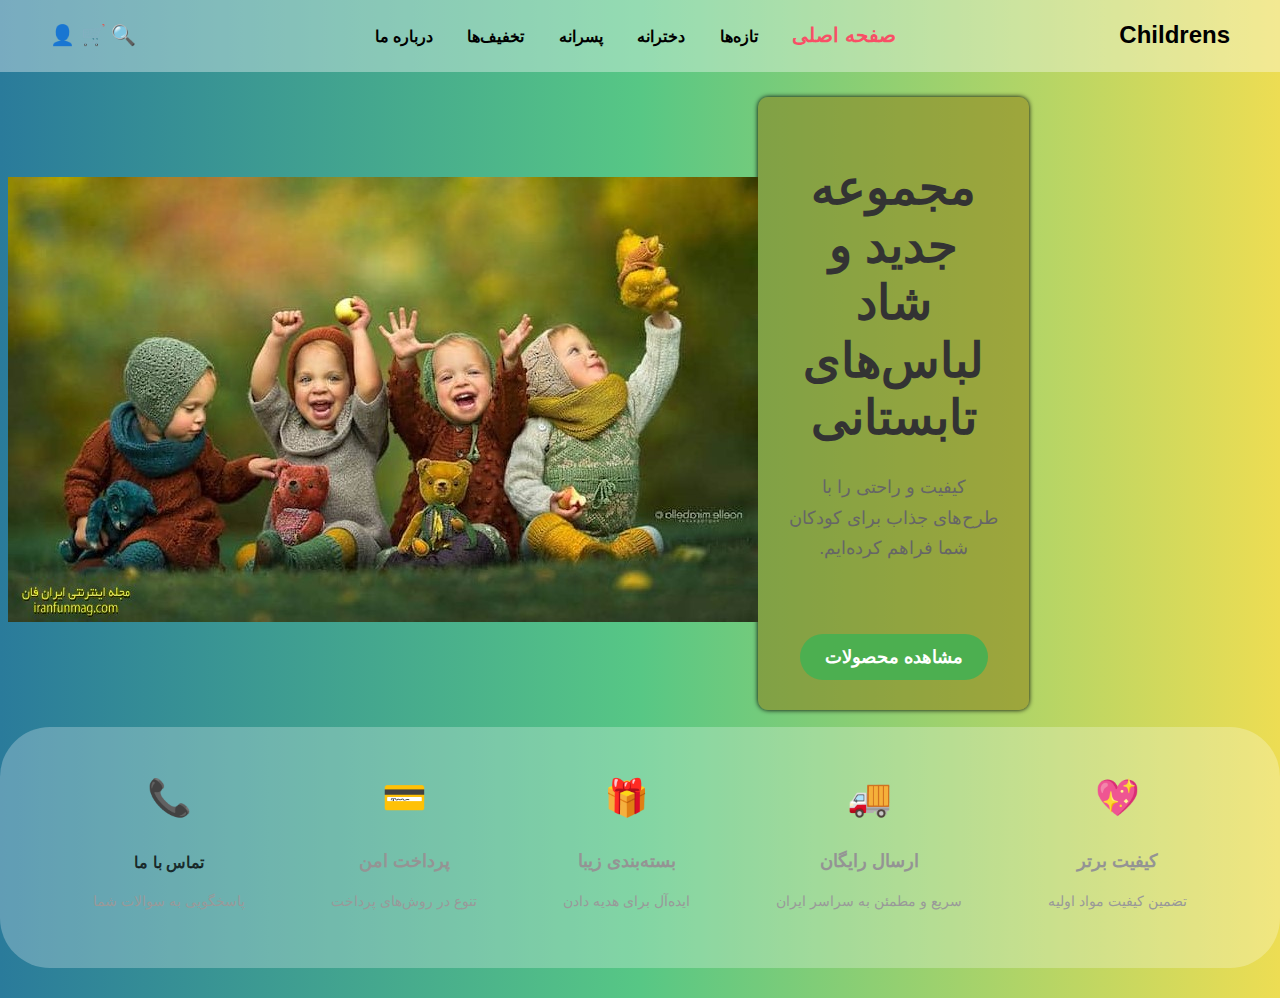
<file: site-project-main/index.html>
<!DOCTYPE html>
<html lang="fa" dir="rtl">
<head>
    <meta charset="UTF-8">
    <meta name="viewport" content="width=device-width, initial-scale=1.0">
    <title>فروشگاه لباس کودک</title>
<link rel="stylesheet" href="site.css">
</head>
<body>
    <style>
        body{
            background: #2A7B9B;
background: linear-gradient(90deg, rgba(42, 123, 155, 1) 0%, rgba(87, 199, 133, 1) 50%, rgba(237, 221, 83, 1) 100%);
        }
    </style>
    <header class="header">
        <div class="logo">Childrens</div>
        <nav class="nav-links">
            <a href="site.html" id="al1" >صفحه اصلی</a>
            <a href="#">تازه‌ها</a>
            <a href="#">دخترانه</a>
            <a href="#">پسرانه</a>
            <a href="#">تخفیف‌ها</a>
            <a href="درباره ما.html">درباره ما</a>
        </nav>
        <div class="icons">
            <span class="icon">🔍</span>
            <span class="icon">🛒</span>
            <a href="login page.html" id="aicons" >👤</a>
        </div>
    </header>

    <main class="hero-section">
        <div class="hero-content">
            <h1>مجموعه جدید و شاد لباس‌های تابستانی</h1>
            <p>کیفیت و راحتی را با طرح‌های جذاب برای کودکان شما فراهم کرده‌ایم.</p>
            <button class="cta-button">مشاهده محصولات</button>  
        </div>
        <div id="img1" >
        <img src="identical-quadruplets-noelle-mirabella-1.jpg" alt="">
        </div>
    </main>
<div class="features1">
    <section class="features">
        <div class="feature-item">
            <span class="feature-icon">💖</span>
            <h3>کیفیت برتر</h3>
            <p>تضمین کیفیت مواد اولیه</p>
        </div>
        <div class="feature-item">
            <span class="feature-icon">🚚</span>
            <h3>ارسال رایگان</h3>
            <p>سریع و مطمئن به سراسر ایران</p>
        </div>
        <div class="feature-item">
            <span class="feature-icon">🎁</span>
            <h3>بسته‌بندی زیبا</h3>
            <p>ایده‌آل برای هدیه دادن</p>
        </div>
        <div class="feature-item">
            <span class="feature-icon">💳</span>
            <h3>پرداخت امن</h3>
            <p>تنوع در روش‌های پرداخت</p>
        </div> 
        <div class="feature-item">
            
            <div class="feature-item">
            <span id="span1" class="feature-icon">📞</span>
            <a id="a22" href="تماس با ما.html">تماس با ما</a>
            <p>پاسخگویی به سوالات شما</p>
        </div>
    </section>

</div>
    
</body>
</html>
</file>
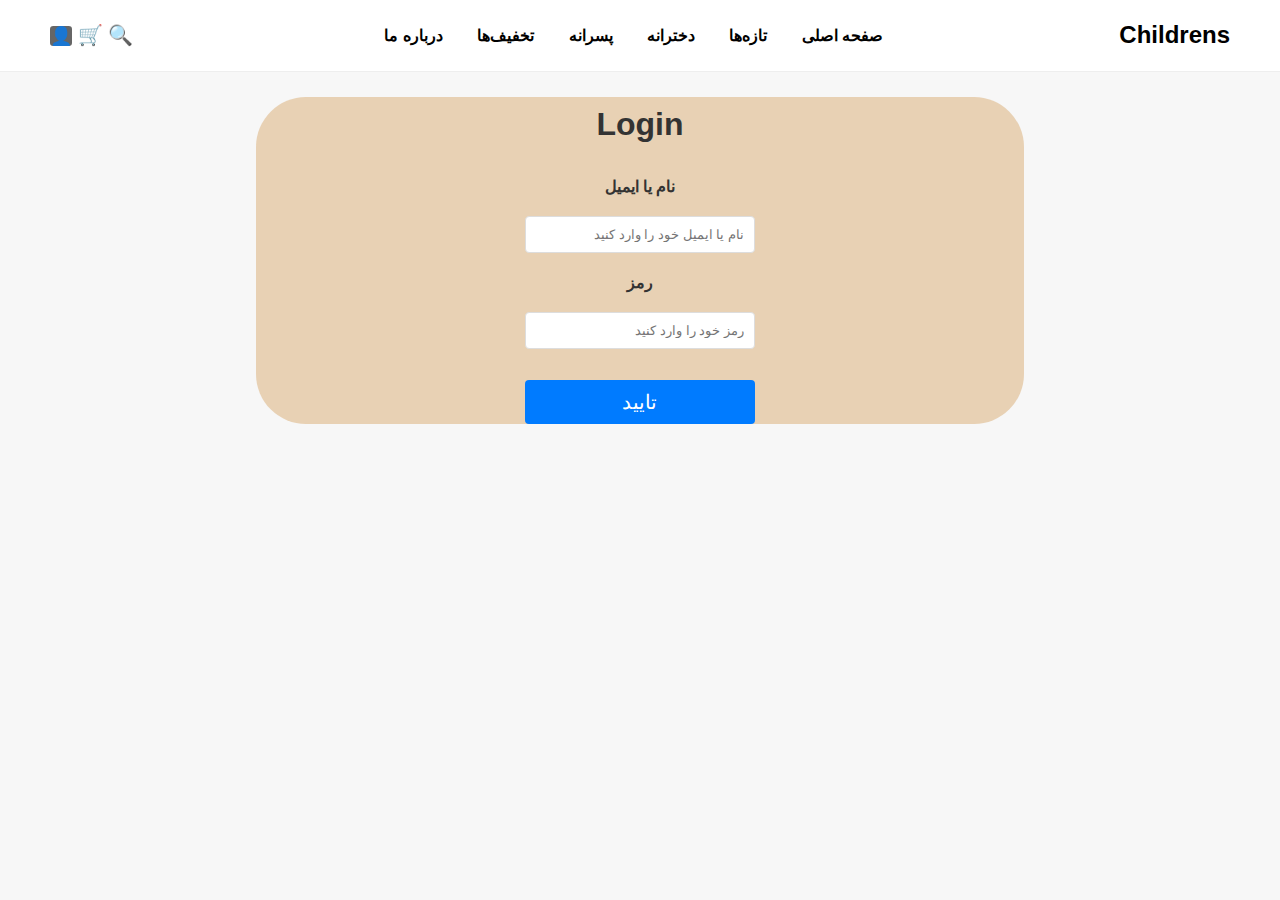
<file: login page.html>
<!DOCTYPE html>
<html lang="en">
    <link rel="stylesheet" href="site.css">
<head>
    <meta charset="UTF-8">
    <meta name="viewport" content="width=device-width, initial-scale=1.0">
    <title>Document</title>
    <header class="header">
        <div class="logo">Childrens</div>
        <nav class="nav-links">
            <a href="site.html" id="al1" >صفحه اصلی</a>
            <a href="#">تازه‌ها</a>
            <a href="#">دخترانه</a>
            <a href="#">پسرانه</a>
            <a href="#">تخفیف‌ها</a>
            <a href="درباره ما.html">درباره ما</a>
        </nav>
        <div class="icons">
            <span class="icon">🔍</span>
            <span class="icon">🛒</span>
            <a href="login page.html" id="aicons" >👤</a>
        </div>
    </header>
    <style>
        #aicons {
            background-color: #666;
    font-size: large;
    border-radius: 15%;
        }

        #al1 {
            text-decoration: none;
    color: #000000;
    margin: 0 15px;
    font-weight: bold;
    transition: color 0.3s;
    margin: bottom 10px; ;
    font-size: 16px;
        }

        #al1:hover {
            color: #F84F66; 
        }

        .loginall {
            border-radius: 50px;
            margin-left: 20%;
            margin-right: 20%;
            
            background-color: rgba(222, 184, 135, 0.603);
            text-align: center;
            justify-content: center
            
        }

        .loginall h1 {
            text-align: center;
        } 

        #username {
          
            width: 30%;
            padding: 10px;
            border: 1px solid #ddd;
            border-radius: 4px;
            box-sizing: border-box;
        }

        #loginp {
            font-weight: bold;
        }

        #taeed {
            width: 30%;
            padding: 10px;
            background-color: #007bff;
            color: white;
            border: none;
            border-radius: 4px;
            cursor: pointer;
            font-size: 20px;
            margin-top: 15px;
        }

        #taeed:hover{
            background-color: #0056b3;
        }

    </style>
</head>

<body>

    <div class="loginall"  >
        <form >

            <h1>Login</h1>
            <p id="loginp" >نام یا ایمیل</p>
            <input type="text" id="username"  placeholder="نام یا ایمیل خود را وارد کنید">
            <p id="loginp" >رمز</p>
            <input type="text" id="username" placeholder="رمز خود را وارد کنید" >
    
            <p></p>
            <input id="taeed" type="reset" value="تایید">
        </form>

    </div>

    
</body>
</html>
</file>
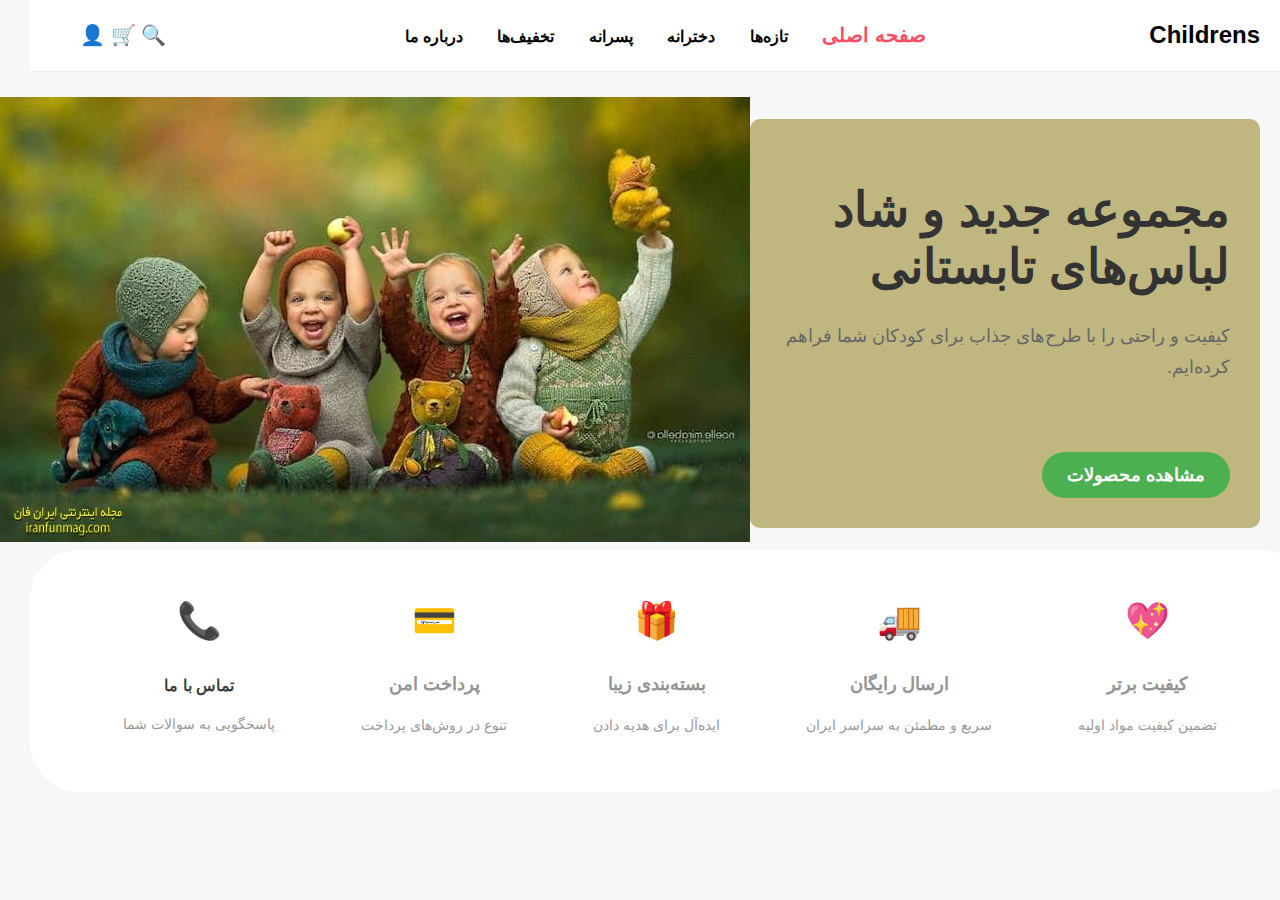
<file: site.html>
<!DOCTYPE html>
<html lang="fa" dir="rtl">
<head>
    <meta charset="UTF-8">
    <meta name="viewport" content="width=device-width, initial-scale=1.0">
    <title>فروشگاه لباس کودک</title>
<link rel="stylesheet" href="site.css">
</head>
<body>
    <header class="header">
        <div class="logo">Childrens</div>
        <nav class="nav-links">
            <a href="site.html" id="al1" >صفحه اصلی</a>
            <a href="#">تازه‌ها</a>
            <a href="#">دخترانه</a>
            <a href="#">پسرانه</a>
            <a href="#">تخفیف‌ها</a>
            <a href="درباره ما.html">درباره ما</a>
        </nav>
        <div class="icons">
            <span class="icon">🔍</span>
            <span class="icon">🛒</span>
            <a href="login page.html" id="aicons" >👤</a>
        </div>
    </header>

    <main class="hero-section">
        <div class="hero-content">
            <h1>مجموعه جدید و شاد لباس‌های تابستانی</h1>
            <p>کیفیت و راحتی را با طرح‌های جذاب برای کودکان شما فراهم کرده‌ایم.</p>
            <button class="cta-button">مشاهده محصولات</button>
            
        </div>
        <div id="img1" >
        <img src="identical-quadruplets-noelle-mirabella-1.jpg" alt="">

        </div>
    </main>

    <section class="features">
        <div class="feature-item">
            <span class="feature-icon">💖</span>
            <h3>کیفیت برتر</h3>
            <p>تضمین کیفیت مواد اولیه</p>
        </div>
        <div class="feature-item">
            <span class="feature-icon">🚚</span>
            <h3>ارسال رایگان</h3>
            <p>سریع و مطمئن به سراسر ایران</p>
        </div>
        <div class="feature-item">
            <span class="feature-icon">🎁</span>
            <h3>بسته‌بندی زیبا</h3>
            <p>ایده‌آل برای هدیه دادن</p>
        </div>
        <div class="feature-item">
            <span class="feature-icon">💳</span>
            <h3>پرداخت امن</h3>
            <p>تنوع در روش‌های پرداخت</p>
        </div> 
        <div class="feature-item">
            
            <div class="feature-item">
            <span id="span1" class="feature-icon">📞</span>
            <a id="a22" href="تماس با ما.html">تماس با ما</a>
            <p>پاسخگویی به سوالات شما</p>
        </div>
    </section>

</body>
</html>
</file>
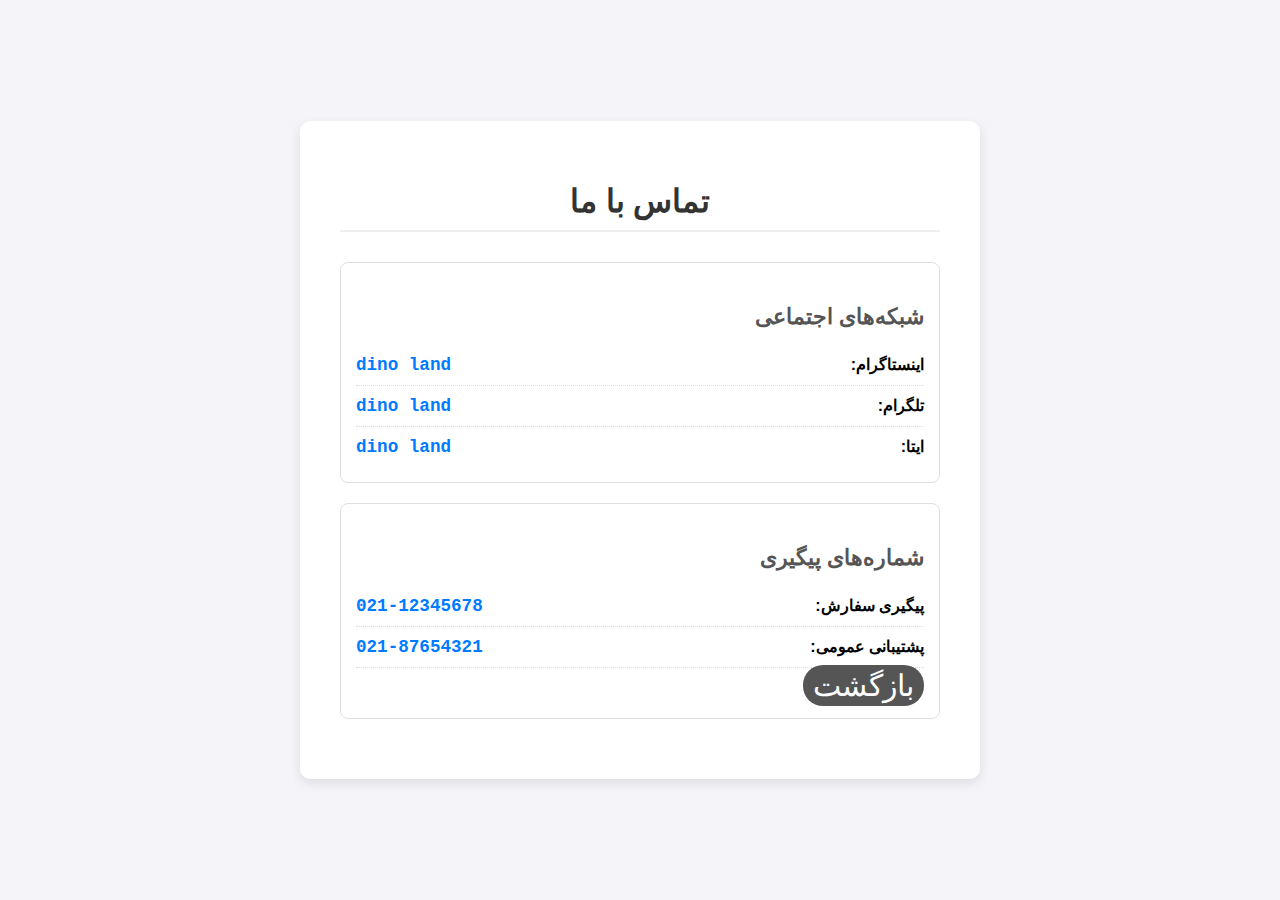
<file: تماس با ما.html>
<!DOCTYPE html>
<html lang="fa" dir="rtl">
<head>
    <meta charset="UTF-8">
    <meta name="viewport" content="width=device-width, initial-scale=1.0">
    <title>تماس با ما</title>
    <link rel="stylesheet" href="تماس باما.css">
</head>
<body>
    <div class="contact-container">
        <h1>تماس با ما</h1>
        
        <div class="social-media">
            <h2>شبکه‌های اجتماعی</h2>
            <div class="social-item">
                <strong>اینستاگرام:</strong>
                <span class="id-text">dino land</span>
            </div>
            <div class="social-item">
                <strong>تلگرام:</strong>
                <span class="id-text">dino land</span>
            </div>
            <div class="social-item">
                <strong>ایتا:</strong>
                <span class="id-text">dino land</span>
            </div>
        </div>

        <div class="phone-numbers">
            <h2>شماره‌های پیگیری</h2>
            <div class="phone-item">
                <strong>پیگیری سفارش:</strong>
                <span class="phone-text">021-12345678</span>
            </div>
            <div class="phone-item">
                <strong>پشتیبانی عمومی:</strong>
                <span class="phone-text">021-87654321</span>
                
                
            </div>
            <a id="atamas"  href="site.html">بازگشت</a>
        </div>
    </div>
    
</body>
</html>
</file>
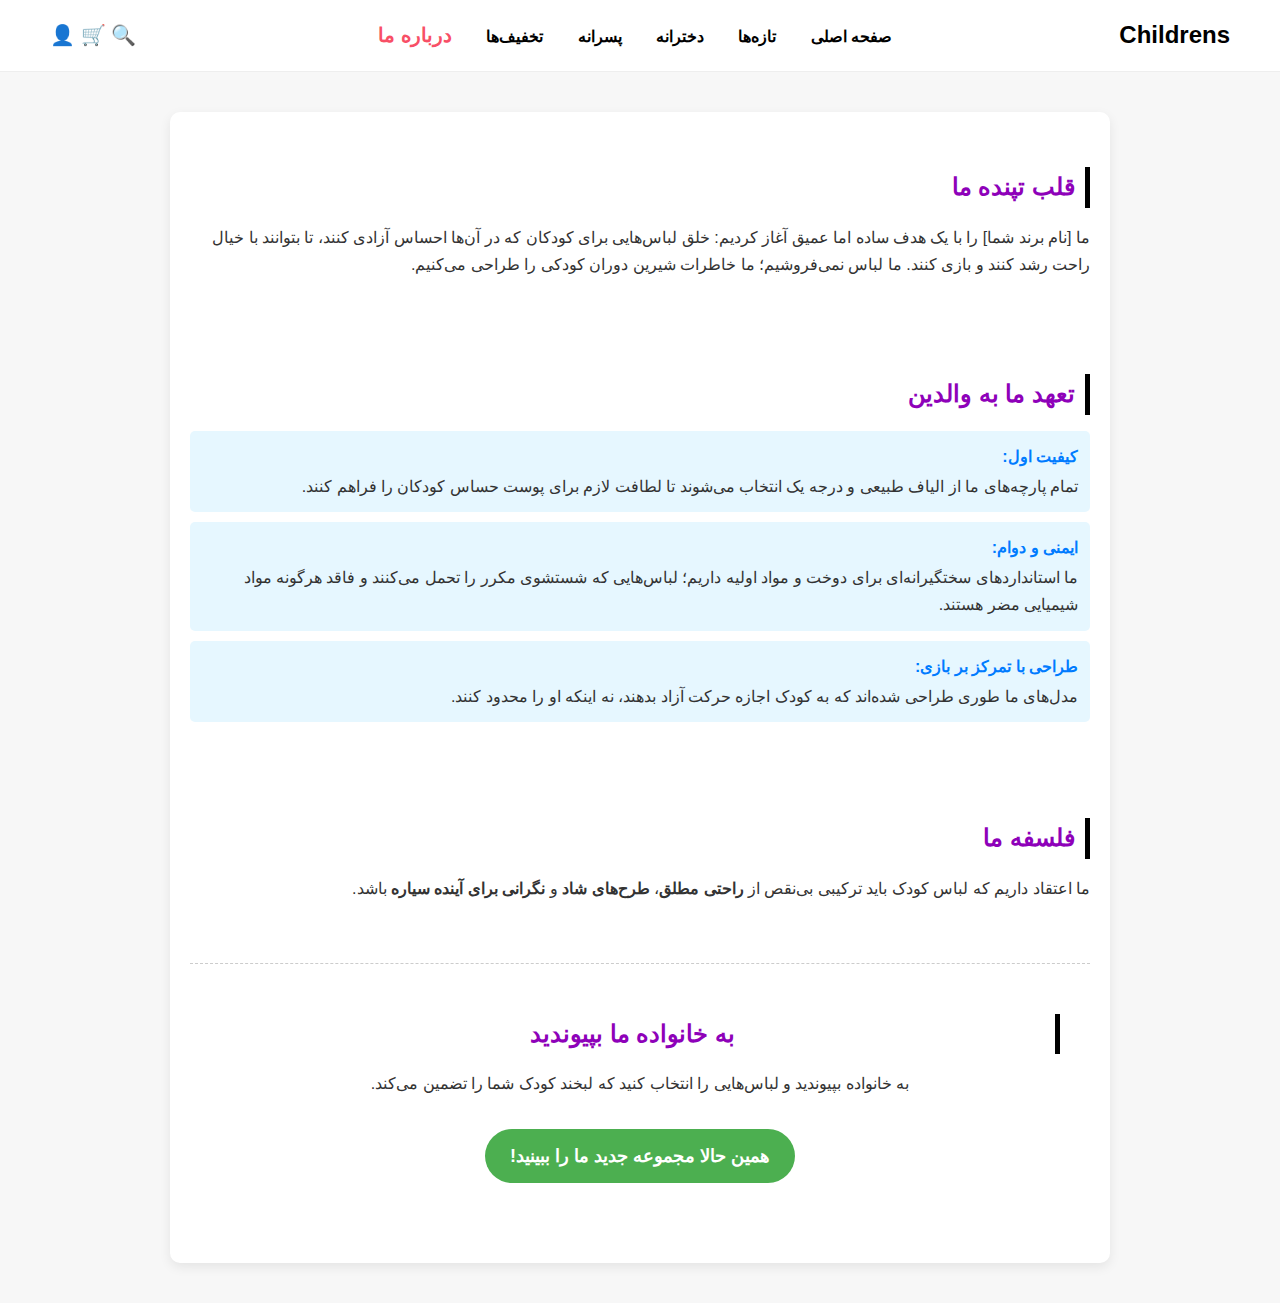
<file: درباره ما.html>
<!DOCTYPE html>
<html lang="fa" dir="rtl">
<head>
    <meta charset="UTF-8">
    <meta name="viewport" content="width=device-width, initial-scale=1.0">
    <title>درباره ما</title>
    <link rel="stylesheet" href="site.css">
</head>
<body>
    <header class="header">
        <div class="logo">Childrens</div>
        <nav class="nav-links">
            <a href="site.html">صفحه اصلی</a>
            <a href="#">تازه‌ها</a>
            <a href="#">دخترانه</a>
            <a href="#">پسرانه</a>
            <a href="#">تخفیف‌ها</a>
            <a href="درباره ما.html" id="adar" >درباره ما</a>
        </nav>
        <div class="icons">
            <span class="icon">🔍</span>
            <span class="icon">🛒</span>
            <a href="login page.html" id="aicons" >👤</a>
        </div>
    </header>
    <main class="about-container">
        <section class="core-story">
            <h2>قلب تپنده ما</h2>
            <p>ما [نام برند شما] را با یک هدف ساده اما عمیق آغاز کردیم: خلق لباس‌هایی برای کودکان که در آن‌ها احساس آزادی کنند، تا بتوانند با خیال راحت رشد کنند و بازی کنند. ما لباس نمی‌فروشیم؛ ما خاطرات شیرین دوران کودکی را طراحی می‌کنیم.</p>
        </section>

        <section class="our-commitment">
            <h2>تعهد ما به والدین</h2>
            <ul class="commitment-list">
                <li><strong>کیفیت اول:</strong> تمام پارچه‌های ما از الیاف طبیعی و درجه یک انتخاب می‌شوند تا لطافت لازم برای پوست حساس کودکان را فراهم کنند.</li>
                <li><strong>ایمنی و دوام:</strong> ما استانداردهای سختگیرانه‌ای برای دوخت و مواد اولیه داریم؛ لباس‌هایی که شستشوی مکرر را تحمل می‌کنند و فاقد هرگونه مواد شیمیایی مضر هستند.</li>
                <li><strong>طراحی با تمرکز بر بازی:</strong> مدل‌های ما طوری طراحی شده‌اند که به کودک اجازه حرکت آزاد بدهند، نه اینکه او را محدود کنند.</li>
            </ul>
        </section>

        <section class="values">
            <h2>فلسفه ما</h2>
            <p>ما اعتقاد داریم که لباس کودک باید ترکیبی بی‌نقص از <strong>راحتی مطلق</strong>، <strong>طرح‌های شاد</strong> و <strong>نگرانی برای آینده سیاره</strong> باشد.</p>
        </section>

        <section class="cta">
            <h2>به خانواده ما بپیوندید</h2>
            <p>به خانواده  بپیوندید و لباس‌هایی را انتخاب کنید که لبخند کودک شما را تضمین می‌کند.</p>
            <a href="site.html" class="cta-button">همین حالا مجموعه جدید ما را ببینید!</a>
        </section>
    </main>
    

</body>
</html>
</file>
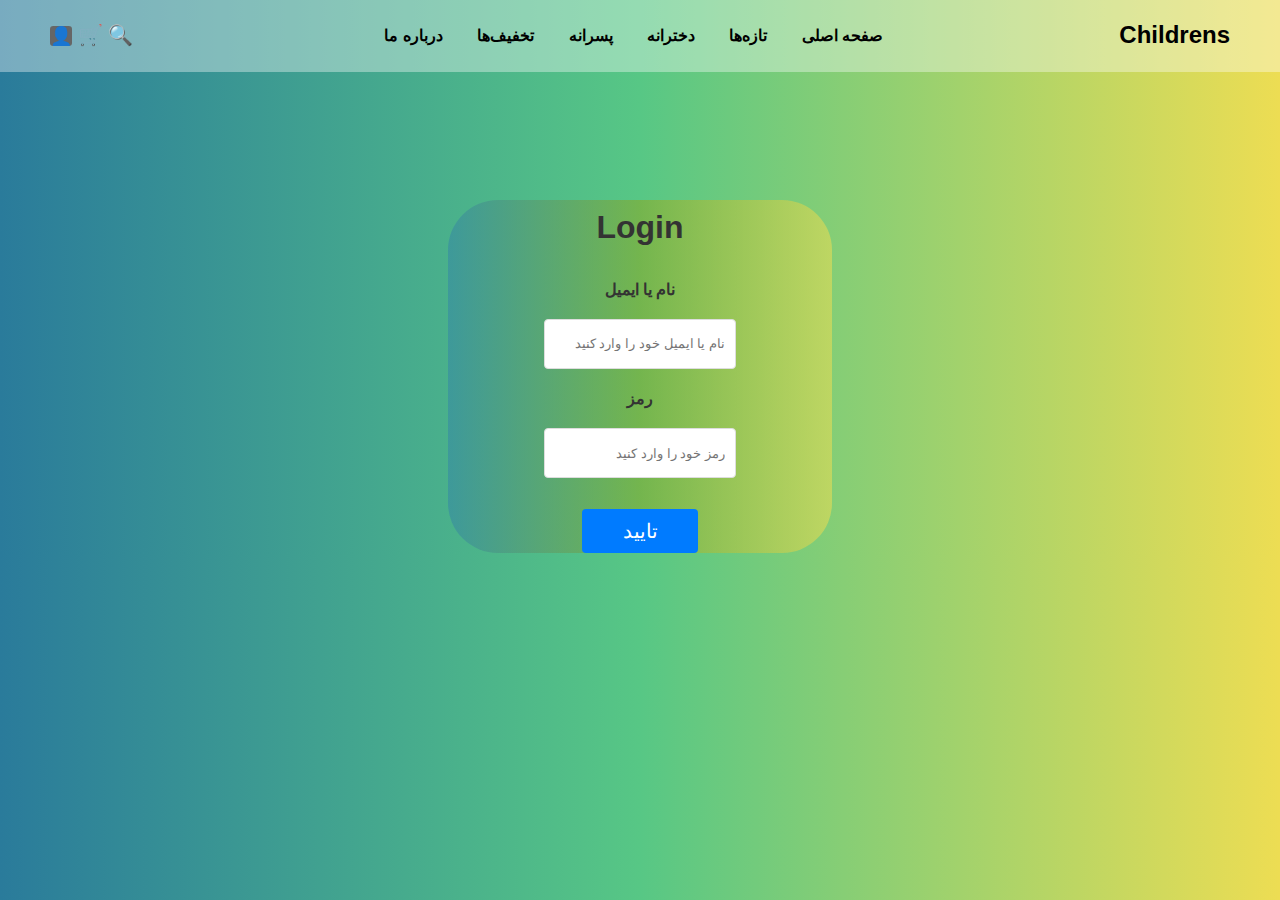
<file: site-project-main/login page.html>
<!DOCTYPE html>
<html lang="en">
    <link rel="stylesheet" href="site.css">
<head>
    <meta charset="UTF-8">
    <meta name="viewport" content="width=device-width, initial-scale=1.0">
    <title>Document</title>
    <header class="header">
        <div class="logo">Childrens</div>
        <nav class="nav-links">
            <a href="index.html" id="al1" >صفحه اصلی</a>
            <a href="#">تازه‌ها</a>
            <a href="#">دخترانه</a>
            <a href="#">پسرانه</a>
            <a href="#">تخفیف‌ها</a>
            <a href="درباره ما.html">درباره ما</a>
        </nav>
        <div class="icons">
            <span class="icon">🔍</span>
            <span class="icon">🛒</span>
            <a href="login page.html" id="aicons" >👤</a>
        </div>
    </header>
    <style>
        body{
            
            
background: linear-gradient(90deg, rgba(42, 123, 155, 1) 0%, rgba(87, 199, 133, 1) 50%, rgba(237, 221, 83, 1) 100%);
        
        }
        #aicons {
            background-color: #666;
    font-size: large;
    border-radius: 15%;
        }

        #al1 {
            text-decoration: none;
    color: #000000;
    margin: 0 15px;
    font-weight: bold;
    transition: color 0.3s;
    margin: bottom 10px; ;
    font-size: 16px;
        }

        #al1:hover {
            color: #F84F66; 
        }

        .loginall {
            
            border-radius: 50px;
            margin-left: 35%;
            margin-right: 35%;
            margin-top: 10%;
            background: linear-gradient(90deg, rgba(52, 134, 166, 0.542) 0%, rgba(150, 160, 12, 0.454) 50%, rgba(237, 221, 83, 0.552) 100%);

            text-align: center;
            justify-content: center;
            
        }

        .loginall h1 {
            text-align: center;
        } 

        #username {
          
            width: 50%;
            height: 50px;
            padding: 10px;
            border: 1px solid #ddd;
            border-radius: 4px;
            box-sizing: border-box;
        }

        #loginp {
            font-weight: bold;
        }

        #taeed {
            width: 30%;
            padding: 10px;
            background-color: #007bff;
            color: white;
            border: none;
            border-radius: 4px;
            cursor: pointer;
            font-size: 20px;
            margin-top: 15px;
        }

        #taeed:hover{
            background-color: #0056b3;
        }

    </style>
</head>

<body>

    <div class="loginall"  >
        <form >

            <h1>Login</h1>
            <p id="loginp" >نام یا ایمیل</p>
            <input type="text" id="username"  placeholder="نام یا ایمیل خود را وارد کنید">
            <p id="loginp" >رمز</p>
            <input type="text" id="username" placeholder="رمز خود را وارد کنید" >
    
            <p></p>
            <input id="taeed" type="reset" value="تایید">
        </form>

    </div>

    
</body>
</html>
</file>
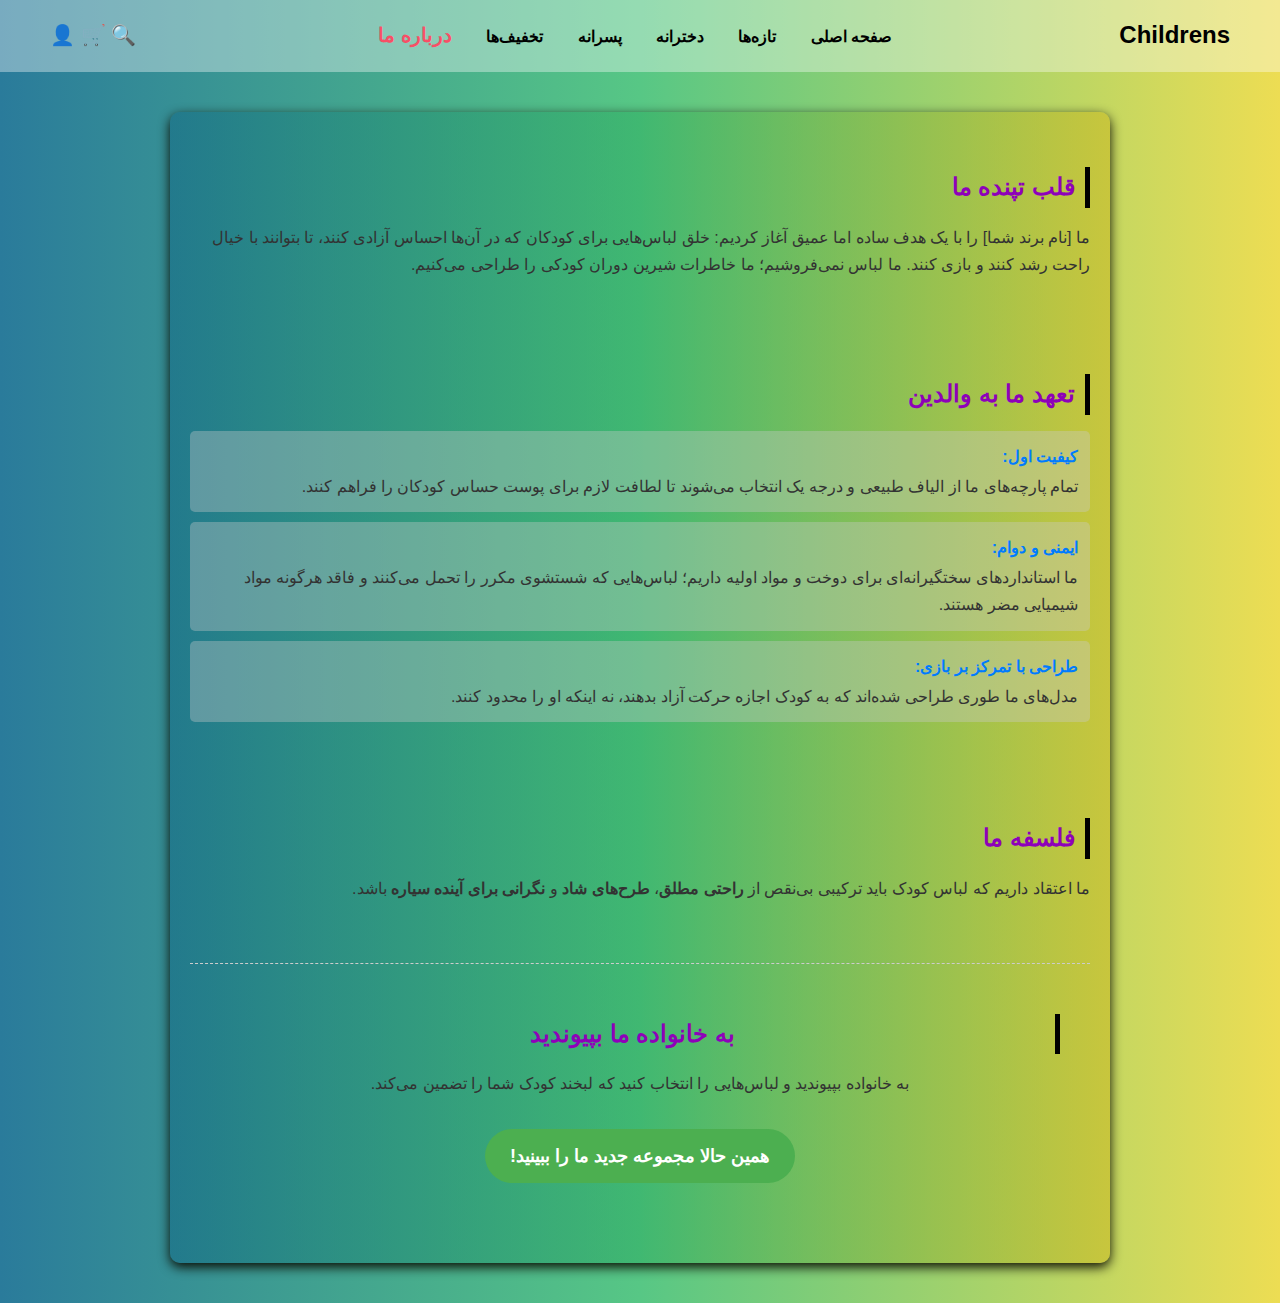
<file: site-project-main/درباره ما.html>
<!DOCTYPE html>
<html lang="fa" dir="rtl">
<head>
    <meta charset="UTF-8">
    <meta name="viewport" content="width=device-width, initial-scale=1.0">
    <title>درباره ما</title>
    <link rel="stylesheet" href="site.css">
</head>
<body>
    <header class="header">
        <div class="logo">Childrens</div>
        <nav class="nav-links">
            <a href="index.html">صفحه اصلی</a>
            <a href="#">تازه‌ها</a>
            <a href="#">دخترانه</a>
            <a href="#">پسرانه</a>
            <a href="#">تخفیف‌ها</a>
            <a href="درباره ما.html" id="adar" >درباره ما</a>
        </nav>
        <div class="icons">
            <span class="icon">🔍</span>
            <span class="icon">🛒</span>
            <a href="login page.html" id="aicons" >👤</a>
        </div>
    </header>
    <main class="about-container">
        <section class="core-story">
            <h2>قلب تپنده ما</h2>
            <p>ما [نام برند شما] را با یک هدف ساده اما عمیق آغاز کردیم: خلق لباس‌هایی برای کودکان که در آن‌ها احساس آزادی کنند، تا بتوانند با خیال راحت رشد کنند و بازی کنند. ما لباس نمی‌فروشیم؛ ما خاطرات شیرین دوران کودکی را طراحی می‌کنیم.</p>
        </section>

        <section class="our-commitment">
            <h2>تعهد ما به والدین</h2>
            <ul class="commitment-list">
                <li><strong>کیفیت اول:</strong> تمام پارچه‌های ما از الیاف طبیعی و درجه یک انتخاب می‌شوند تا لطافت لازم برای پوست حساس کودکان را فراهم کنند.</li>
                <li><strong>ایمنی و دوام:</strong> ما استانداردهای سختگیرانه‌ای برای دوخت و مواد اولیه داریم؛ لباس‌هایی که شستشوی مکرر را تحمل می‌کنند و فاقد هرگونه مواد شیمیایی مضر هستند.</li>
                <li><strong>طراحی با تمرکز بر بازی:</strong> مدل‌های ما طوری طراحی شده‌اند که به کودک اجازه حرکت آزاد بدهند، نه اینکه او را محدود کنند.</li>
            </ul>
        </section>

        <section class="values">
            <h2>فلسفه ما</h2>
            <p>ما اعتقاد داریم که لباس کودک باید ترکیبی بی‌نقص از <strong>راحتی مطلق</strong>، <strong>طرح‌های شاد</strong> و <strong>نگرانی برای آینده سیاره</strong> باشد.</p>
        </section>

        <section class="cta">
            <h2>به خانواده ما بپیوندید</h2>
            <p>به خانواده  بپیوندید و لباس‌هایی را انتخاب کنید که لبخند کودک شما را تضمین می‌کند.</p>
            <a href="site.html" class="cta-button">همین حالا مجموعه جدید ما را ببینید!</a>
        </section>
    </main>
    

</body>
</html>
</file>
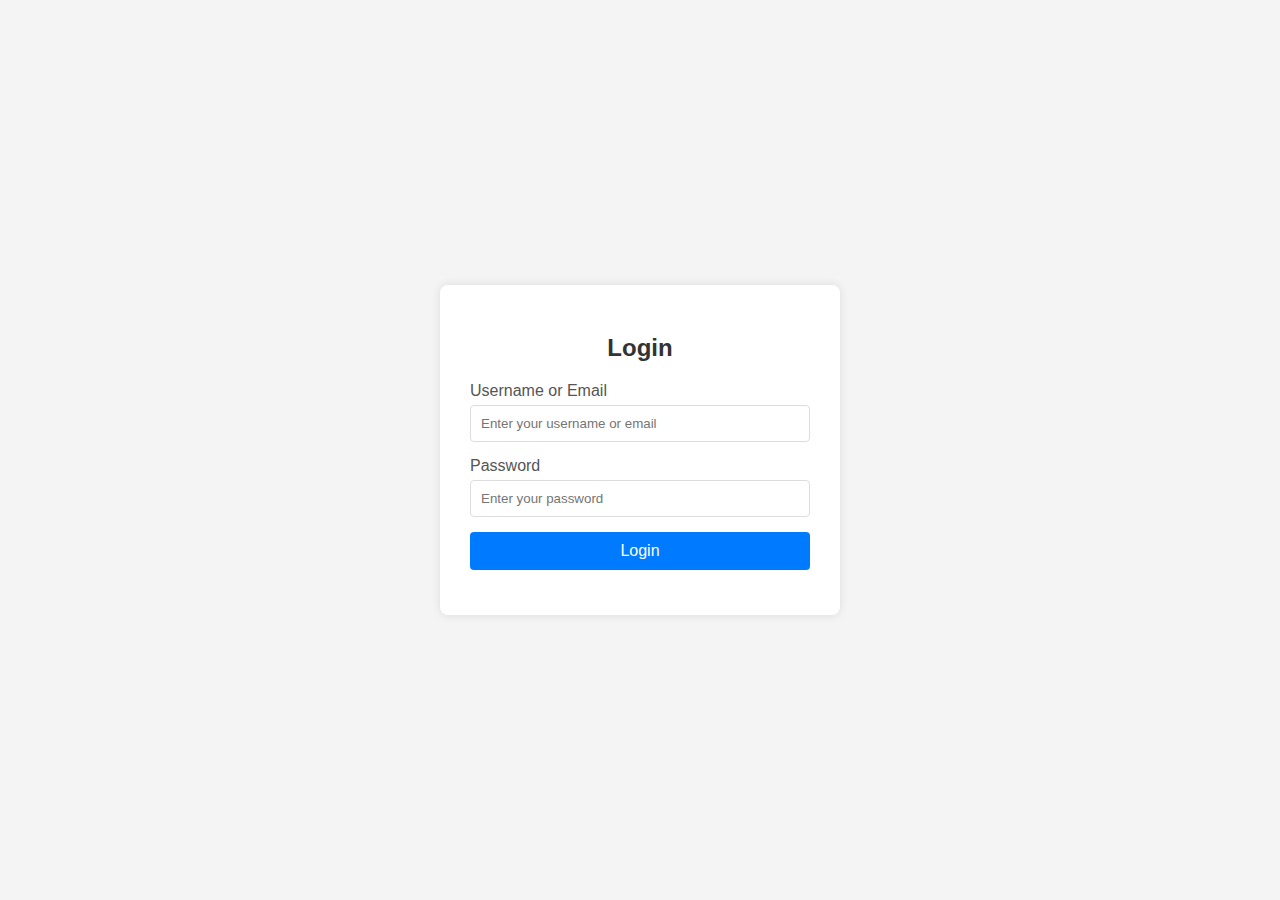
<file: site/fggh.html>
<!DOCTYPE html>
<html lang="en">
<head>
    <meta charset="UTF-8">
    <meta name="viewport" content="width=device-width, initial-scale=1.0">
    <title>Login Page</title>
    <style>
        body {
            font-family: Arial, sans-serif;
            background-color: #f4f4f4;
            display: flex;
            justify-content: center;
            align-items: center;
            min-height: 100vh;
            margin: 0;
            box-sizing: border-box;
            padding: 20px;
        }
        .login-container {
            background-color: #fff;
            padding: 30px;
            border-radius: 8px;
            box-shadow: 0 0 10px rgba(0, 0, 0, 0.1);
            width: 100%;
            max-width: 400px;
            box-sizing: border-box;
            overflow-y: auto; /* Make it scrollable */
            max-height: calc(100vh - 40px); /* Limit height to prevent overflow */
        }
        .login-container h2 {
            text-align: center;
            margin-bottom: 20px;
            color: #333;
        }
        .form-group {
            margin-bottom: 15px;
        }
        .form-group label {
            display: block;
            margin-bottom: 5px;
            color: #555;
        }
        .form-group input[type="text"],
        .form-group input[type="password"] {
            width: 100%;
            padding: 10px;
            border: 1px solid #ddd;
            border-radius: 4px;
            box-sizing: border-box;
        }
        .form-group input[type="submit"] {
            width: 100%;
            padding: 10px;
            background-color: #007bff;
            color: white;
            border: none;
            border-radius: 4px;
            cursor: pointer;
            font-size: 16px;
        }
        .form-group input[type="submit"]:hover {
            background-color: #0056b3;
        }
    </style>
</head>
<body>
    <div class="login-container">
        <h2>Login</h2>
        <form>
            <div class="form-group">
                <label for="username">Username or Email</label>
                <input type="text" id="username" name="username" placeholder="Enter your username or email">
            </div>
            <div class="form-group">
                <label for="password">Password</label>
                <input type="password" id="password" name="password" placeholder="Enter your password">
            </div>
            <div class="form-group">
                <input type="submit" value="Login">
            </div>
        </form>
    </div>
</body>
</html>
</file>
<file: site-project-main/site.css>
body {
    font-family: 'Vazirmatn', sans-serif;
    background-color: #fff;
    color: #333;
    direction: rtl; 
    background: linear-gradient(90deg, rgba(42, 123, 155, 1) 0%, rgba(87, 199, 133, 1) 50%, rgba(237, 221, 83, 1) 100%);

}


.header {
    display: flex;
    justify-content: space-between;
    align-items:center;
    padding: 15px 50px;
    border-bottom: 1px solid #ff000000;
    background-color: #ffffff5e;
    margin-bottom: 25px;
}

.logo {
    font-size: 24px;
    font-weight: bolder; 
    color: #000000;
}

.nav-links a {
    text-decoration: none;
    color: #000000;
    margin: 0 15px;
    font-weight: bold;
    transition: color 0.3s;
    margin: bottom 10px; ;
}

#aicons{
    text-decoration: none;
    transition: 0.3s;
}

#aicons:hover {
    background-color: #666;
    font-size: large;
    border-radius: 15%;
}

 #a22{
text-decoration: none;
    color: #000000c4;
    
    font-weight: bold;
    transition: color 0.3s;
    margin: bottom 10px; ;
}
 
#span1{
    margin-bottom: 21px;
    cursor: pointer;
    
}

#span1 :hover {
    filter: drop-shadow(0px 0px 5px);
}

.nav-links a:hover {
    color: #F84F66; 
    
}

#al1 {
    color: #F84F66; 
    font-size: 20px;
}

.icons  {
    margin-right: 15px;
    font-size: 20px;
    cursor: pointer;
}

 #a22:hover {
color: #F84F66; 
    
}
.hero-section {
    background-size:flex;
    display: flex;
    align-items:center;
    padding: 0 50px;
    text-align: center;
}
.hero-content {
    max-width: flex;
    padding: 30px;
    margin-right: 17%;
     background: rgba(141, 123, 20, 0.527); 
    border-radius: 10px;
    box-shadow: 0px 0px 5px black;
}



.hero-content h1 {
    font-size: 48px;
    font-weight: 900;
    margin-bottom: 25px;
    line-height: 1.2;
}



.hero-content p {
    font-size: 18px;
    color: #666;
    margin-bottom: 55px;
}

.cta-button {
    background-color: #F84F66; 
    color: white;
    border: none;
    padding: 15px 30px;
    font-size: 18px;
    font-weight: 700;
    border-radius: 50px; 
    cursor: pointer;
    transition: background-color 0.3s;
    
}

.cta-button:hover {
    background-color: #d1132a;
}

#img1 {
    width: 45%;
    border-radius: 20px;
    margin-left: 15%;
    
    
}
#img1:hover{
    filter: drop-shadow(0px 0px 5px black);
}
.features {
    display: flex;
    justify-content: space-around;
    padding: 40px 50px;
    text-align: center;
    margin-top: 17px;
    border-radius: 50px;
    background-color: #ffffff42;
}
.feature-item {
    max-width: 200px;
}

.feature-icon {
    font-size: 36px;
    margin-bottom: 10px;
    display: block;
}

.feature-item h3 {
    font-size: 18px;
    margin-bottom: 5px;
    color: #949494;
}

.feature-item p {
    font-size: 14px;
    color: #999;
}

/* درباره ما */

body {
    font-family: Tahoma, sans-serif;
    line-height: 1.7;
    margin: 0;
    padding: 0;
    background-color: #f7f7f7;
    color: #333;
}

#adar{
  color: #F84F66; 
    font-size: 20px;
}



.about-container {
    max-width: 900px;
    margin: 40px auto;
    padding: 20px;
background: linear-gradient(90deg, rgba(13, 98, 131, 0.473) 0%, rgba(40, 168, 93, 0.486) 50%, rgba(202, 186, 36, 0.589) 100%);
    border-radius: 10px;
    box-shadow: 0 4px 12px rgba(10, 10, 1, 7);
}

header h1 {
    text-align: center;
    color: #666666; 
    font-size: 2em;
    margin-bottom: 30px;
    border-bottom: 2px solid #eee;
    padding-bottom: 15px;
}

section {
    margin-bottom: 30px;
    padding: 15px 0;
}

h2 {
    color: #8e01b9; 
    font-size: 1.5em;
    border-right: 5px solid #000000;
    padding-right: 10px;
    margin-bottom: 15px;
}


.commitment-list {
    list-style: none;
    padding: 0;
}

.commitment-list li {
    background-color: #cacaca5d; 
    margin-bottom: 10px;
    padding: 12px;
    border-radius: 5px;
}

.commitment-list strong {
    color: #007bff;
    display: block;
    margin-bottom: 3px;
}


.cta {
    text-align: center;
    padding: 30px;
    border-top: 1px dashed #ccc;
    margin-top: 30px;
}

.cta-button {
    display: inline-block;
    background-color: #4CAF50; 
    color: white;
    padding: 12px 25px;
    text-decoration: none;
    border-radius: 30px;
    font-weight: bold;
    margin-top: 15px;
    transition: background-color 0.3s;
}

.cta-button:hover {
    background-color: #145f18;
}
</file>
<file: site.css>
body {
    font-family: 'Vazirmatn', sans-serif;
    background-color: #fff;
    color: #333;
    direction: rtl; 
}


.header {
    display: flex;
    justify-content: space-between;
    align-items:center;
    padding: 15px 50px;
    border-bottom: 1px solid #eee;
    background-color: #fff;
    margin-bottom: 25px;
}

.logo {
    font-size: 24px;
    font-weight: bolder; 
    color: #000000;
}

.nav-links a {
    text-decoration: none;
    color: #000000;
    margin: 0 15px;
    font-weight: bold;
    transition: color 0.3s;
    margin: bottom 10px; ;
}

#aicons{
    text-decoration: none;
    transition: 0.3s;
}

#aicons:hover {
    background-color: #666;
    font-size: large;
    border-radius: 15%;
}

 #a22{
text-decoration: none;
    color: #000000c4;
    
    font-weight: bold;
    transition: color 0.3s;
    margin: bottom 10px; ;
}
 
#span1{
    margin-bottom: 21px;
}
.nav-links a:hover {
    color: #F84F66; 
    font-size: ;
}

#al1 {
    color: #F84F66; 
    font-size: 20px;
}

.icons  {
    margin-right: 15px;
    font-size: 20px;
    cursor: pointer;
}

 #a22:hover {
color: #F84F66; 
    
}
.hero-section {
    
    
    
    background-size:auto;
    display: flex;
    align-items:center;
    padding: 0 50px;
}


.hero-content {
    max-width: 450px;
    padding: 30px;
    
     background: rgba(141, 123, 20, 0.527); 
    border-radius: 10px;
}



.hero-content h1 {
    font-size: 48px;
    font-weight: 900;
    margin-bottom: 25px;
    line-height: 1.2;
}



.hero-content p {
    font-size: 18px;
    color: #666;
    margin-bottom: 55px;
}

.cta-button {
    background-color: #F84F66; 
    color: white;
    border: none;
    padding: 15px 30px;
    font-size: 18px;
    font-weight: 700;
    border-radius: 50px; 
    cursor: pointer;
    transition: background-color 0.3s;
    
}

.cta-button:hover {
    background-color: #d1132a;
}

#img1 {
    width: 45%;
    
}

.features {
    display: flex;
    justify-content: space-around;
    padding: 40px 50px;
    text-align: center;

    border-radius: 50px;
    background-color: #ffffff;
}

.feature-item {
    max-width: 200px;
}

.feature-icon {
    font-size: 36px;
    margin-bottom: 10px;
    display: block;
}

.feature-item h3 {
    font-size: 18px;
    margin-bottom: 5px;
    color: #949494;
}

.feature-item p {
    font-size: 14px;
    color: #999;
}

/* درباره ما */

body {
    font-family: Tahoma, sans-serif;
    line-height: 1.7;
    margin: 0;
    padding: 0;
    background-color: #f7f7f7;
    color: #333;
}

#adar{
  color: #F84F66; 
    font-size: 20px;
}

#adar :hover{

}

.about-container {
    max-width: 900px;
    margin: 40px auto;
    padding: 20px;
    background-color: #ffffff;
    border-radius: 10px;
    box-shadow: 0 4px 12px rgba(0, 0, 0, 0.08);
}

header h1 {
    text-align: center;
    color: #666666; 
    font-size: 2em;
    margin-bottom: 30px;
    border-bottom: 2px solid #eee;
    padding-bottom: 15px;
}

section {
    margin-bottom: 30px;
    padding: 15px 0;
}

h2 {
    color: #8e01b9; 
    font-size: 1.5em;
    border-right: 5px solid #000000;
    padding-right: 10px;
    margin-bottom: 15px;
}


.commitment-list {
    list-style: none;
    padding: 0;
}

.commitment-list li {
    background-color: #e6f7ff; 
    margin-bottom: 10px;
    padding: 12px;
    border-radius: 5px;
}

.commitment-list strong {
    color: #007bff;
    display: block;
    margin-bottom: 3px;
}


.cta {
    text-align: center;
    padding: 30px;
    border-top: 1px dashed #ccc;
    margin-top: 30px;
}

.cta-button {
    display: inline-block;
    background-color: #4CAF50; 
    color: white;
    padding: 12px 25px;
    text-decoration: none;
    border-radius: 30px;
    font-weight: bold;
    margin-top: 15px;
    transition: background-color 0.3s;
}

.cta-button:hover {
    background-color: #145f18;
}
</file>
<file: تماس باما.css>
body {
    font-family: Tahoma, sans-serif;
    background-color: #f4f4f9;
    margin: 0;
    padding: 0;
    display: flex;
    justify-content: center;
    align-items: center;
    min-height: 100vh;
}

.contact-container {
    background-color: #ffffff;
    padding: 40px;
    border-radius: 10px;
    box-shadow: 0 4px 12px rgba(0, 0, 0, 0.1);
    width: 90%;
    max-width: 600px;
    text-align: center;
}

h1 {
    color: #333;
    margin-bottom: 30px;
    font-size: 2em;
    border-bottom: 2px solid #eee;
    padding-bottom: 10px;
}

h2 {
    color: #555;
    margin-top: 25px;
    margin-bottom: 15px;
    font-size: 1.4em;
}

.social-media, .phone-numbers {
    text-align: right;
    margin-bottom: 20px;
    padding: 15px;
    border: 1px solid #e0e0e0;
    border-radius: 8px;
}

.social-item, .phone-item {
    display: flex;
    justify-content: space-between;
    padding: 10px 0;
    border-bottom: 1px dotted #ddd;
}

.social-item:last-child, .phone-item:last-child {
    border-bottom: none;
}

.id-text, .phone-text {
    font-family: 'Courier New', Courier, monospace;
    font-size: 1.1em;
    color: #007bff; 
    font-weight: bold;
}

.phone-text {
    direction: ltr; 
    text-align: left;
}
#atamas{
    background-color: #555;
    text-decoration: none;
    font-size: 30px;
    color: #ffffff;
    font-weight: 400;
    padding: 4px 10px;
    border-radius: 20px;
    cursor: pointer;
    transition: 0.3s;
}
#atamas:hover {
    background-color: #222222;
}
</file>
